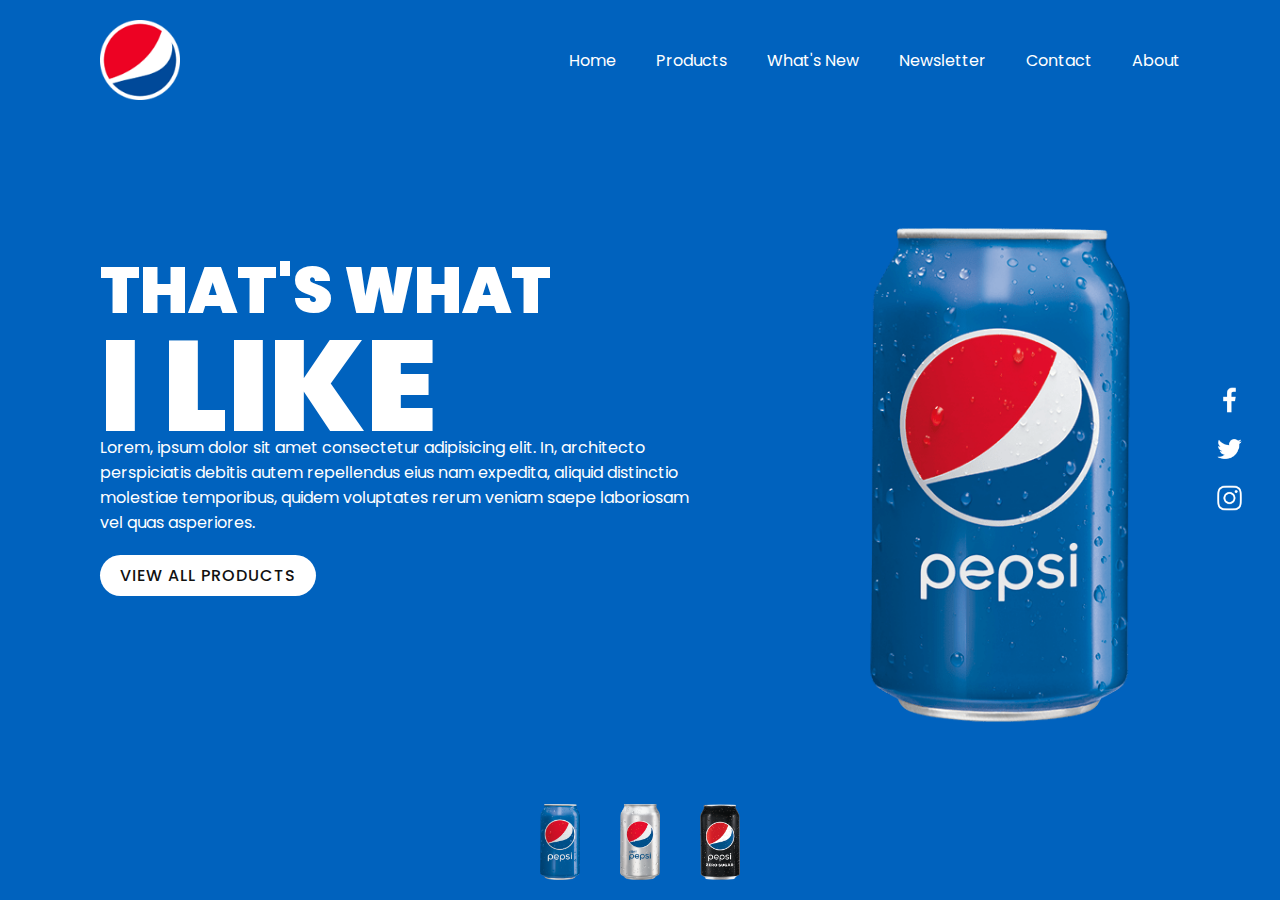
<file: Pepsi Website/index.html>
<head>
    <!-- codewithmanish -->
    <meta charset="UTF-8">
    <meta name="viewport" content="width=device-width, initial-scale=1.0">
    <title>Responsive Pepsi Website</title>
    <link rel="stylesheet" href="style.css">
    <link rel="icon" href="img/logo.png">
</head>
<body>
    <section class="sec">
        <header>
            <a href="#"><img src="img/logo.png" class="logo"></a>
            <div class="toggleMenu" onclick="menuToggle();"></div>
            <ul class="navigation">
                <li><a href="#">Home</a></li>
                <li><a href="#">Products</a></li>
                <li><a href="#">What's New</a></li>
                <li><a href="#">Newsletter</a></li>
                <li><a href="#">Contact</a></li>
                <li><a href="#">About</a></li>
            </ul>
        </header>
        <div class="content">
            <div class="textBox">
                <h2>That's What<br><span>I like</span></h2>
                <p>Lorem, ipsum dolor sit amet consectetur adipisicing elit. In, architecto perspiciatis debitis autem repellendus eius nam expedita, aliquid distinctio molestiae temporibus, quidem voluptates rerum veniam saepe laboriosam vel quas asperiores.</p>
                <a href="#">View All Products</a>
            </div>
            <div class="imgBox">
                <img src="img/pepsi001.png" class="pepsi">
            </div>
        </div>
        <ul class="thumb">
            <li><img src="img/pepsi001.png" onclick="imgSlider('img/pepsi001.png');changeBgColor('#0062be')"></li>
            <li><img src="img/pepsi002.png" onclick="imgSlider('img/pepsi002.png');changeBgColor('#e60c2c')"></li>
            <li><img src="img/pepsi003.png" onclick="imgSlider('img/pepsi003.png');changeBgColor('#1e1e1e')"></li>
        </ul>
        <ul class="sci">
            <li><a href="#"><img src="img/facebook.png"></a></li>
            <li><a href="#"><img src="img/twitter.png"></a></li>
            <li><a href="#"><img src="img/instagram.png"></a></li>
        </ul>
    </section>
    <script src="js.js"></script>
</body>
</html>
</file>
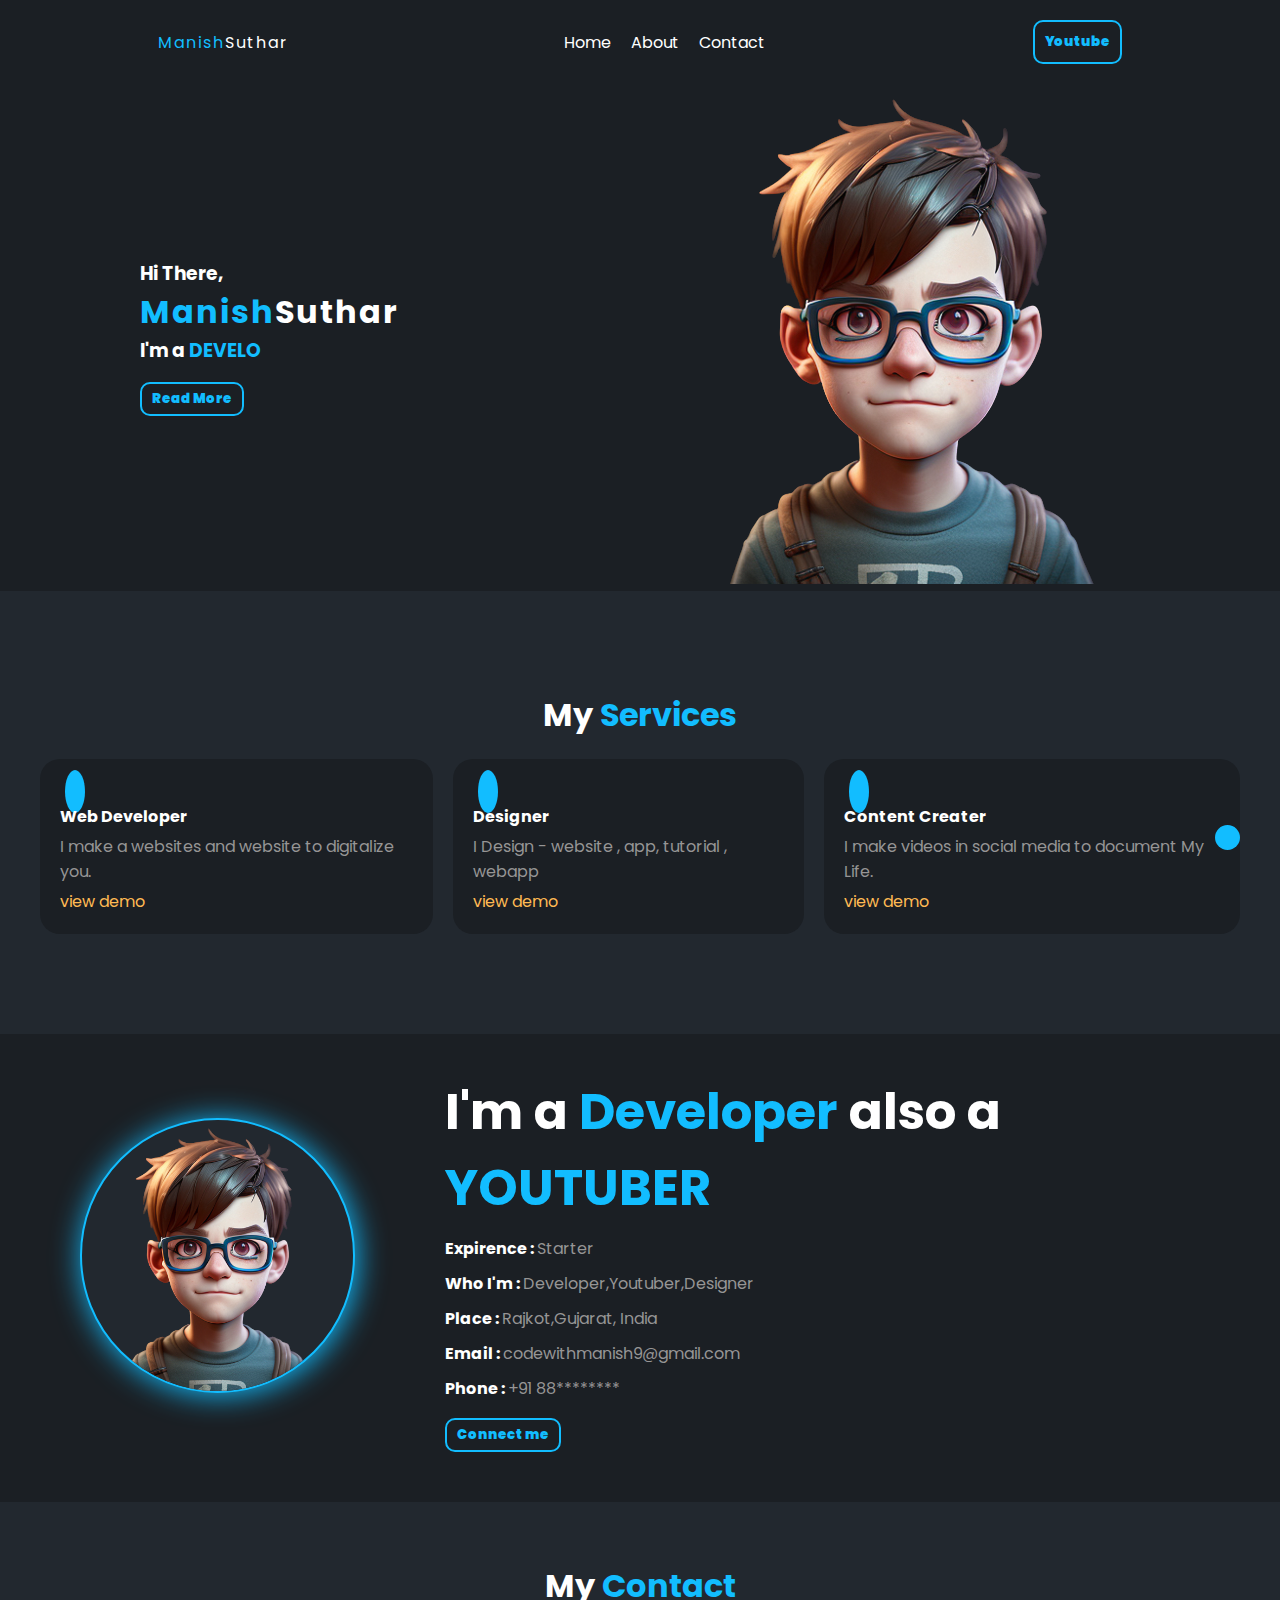
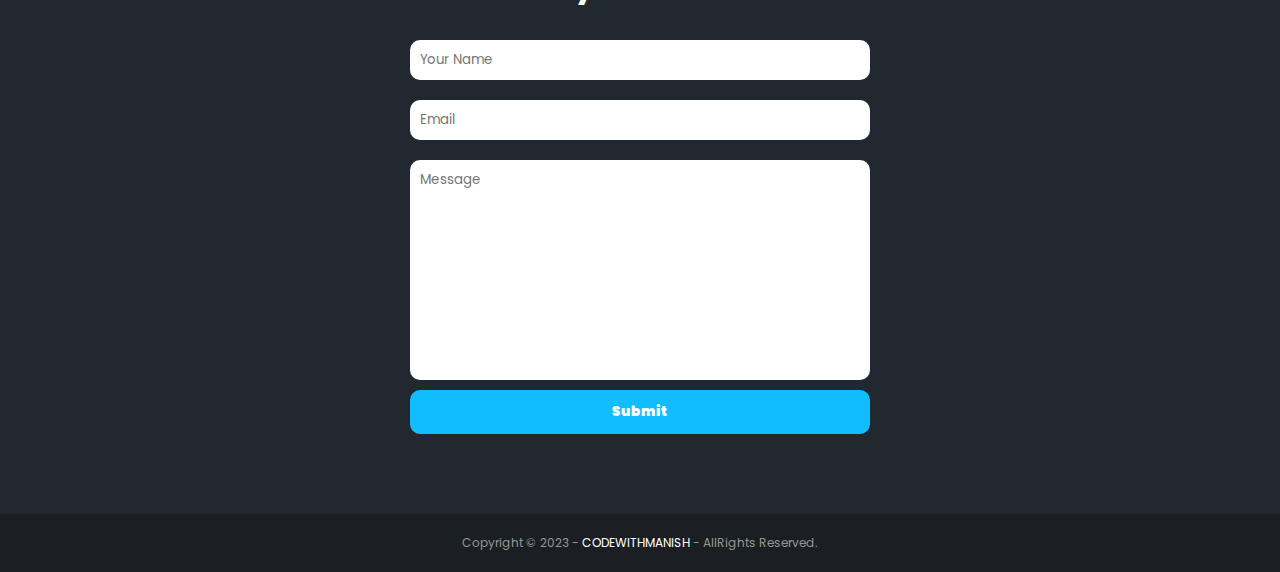
<file: personal portfolio/index.html>
<!DOCTYPE html>
<html lang="en">
<!-- codewithmanish -->
<head>
    <meta charset="UTF-8">
    <meta name="viewport" content="width=device-width, initial-scale=1.0">
    <title>personal portfolio</title>
    <link rel="stylesheet" href="css.css">
    <link rel="stylesheet" href="https://cdnjs.cloudflare.com/ajax/libs/font-awesome/6.4.2/css/all.min.css"
        integrity="sha512-z3gLpd7yknf1YoNbCzqRKc4qyor8gaKU1qmn+CShxbuBusANI9QpRohGBreCFkKxLhei6S9CQXFEbbKuqLg0DA=="
        crossorigin="anonymous" referrerpolicy="no-referrer" />
</head>
<body>
            
    <div class="theme-picker">
        <input type="color" id="theme" title="select color theme">
    </div>
    <header>
        <div>
            <a href="./index.html"><span class="logo-text"><span class="blue-span">Manish</span>Suthar</span></a>
        </div>
        <div class="header-links">
            <div class="cancel-icon">
                <i class="fa-solid fa-xmark" style="font-size: larger;"></i>
            </div>
            <div>
                <ul>
                    <li><a href="./index.html">Home</a></li>
                    <li><a href="./index.html#about">About</a></li>
                    <li><a href="./index.html#contact">Contact</a></li>
                </ul>
            </div>
            <div>
                <a href="https://youtube.com/@codewithmanish."
                    target="_blank"><button class="fa-brands fa-youtube"> Youtube</button></a>
            </div>
        </div>
        <div class="menu-icon">
            <i class="fa-solid fa-bars"></i>
        </div>

    </header>
    <main>
        <section class="hero-section">
            <div class="hero-text">
                <h3>Hi There,</h3>
                <h1><span class="logo-text"><span class="blue-span">Manish</span>Suthar</span></h1>
                <p class="grey-span">
                    <h3> I'm a
                        <span class="multi-text blue-span"></span>
                        <span class="blink"></span>
                      </h3>
                </p>
                <div class="social-icon">
                    <a href="#" target="_blank"><i
                            class="fa-brands fa-instagram"></i></a>
                    <a href="#" target="_blank"><i class="fa-brands fa-github"></i></a>
                    <a href="#" target="_blank"><i
                            class="fa-brands fa-linkedin"></i></a>
                </div>
                <a href="#about"><button class="btn">Read More</button></a>

            </div>
            <div class="hero-img">
                <img src="img/hero-img.png">
            </div>
        </section>
        <section class="service-section">
            <h1>My <span class="blue-span">Services</span></h1>
            <div class="service-cards-container">
                <div class="service-card">
                    <i class="fa-solid fa-earth-asia"></i>
                    <h4>Web Developer</h4>
                    <p>I make a websites and website to digitalize you.</p>
                    <a href="#">view demo</a>
                </div>
                <div class="service-card">
                    <i class="fa-solid fa-shapes"></i>
                    <h4>Designer</h4>
                    <p>I Design - website , app, tutorial , webapp</p>
                    <a href="#">view demo</a>
                </div>
                <div class="service-card">
                    <i class="fa-solid fa-icons"></i>
                    <h4>Content Creater</h4>
                    <p>I make videos in social media to document My Life.</p>
                    <a href="#">view demo</a>
                </div>
            </div>
        </section>
        <section class="about-section" id="about">
            <div class="img-div">
                <img src="img/hero-img.png" alt="manish image">
            </div>
            <div>
                <ol>
                    <li>
                        <h1>I'm a <span class="blue-span">Developer</span> also a <span
                                class="blue-span">YOUTUBER</span></h1>

                               </li>
                    <li><strong>Expirence : </strong>Starter</li>
                    <li><strong>Who I'm : </strong> Developer,Youtuber,Designer</li>
                    <li><strong>Place : </strong>Rajkot,Gujarat, India</li>
                    <li><strong>Email : </strong><a href="mailto:codewithmanish9@gmail.com">codewithmanish9@gmail.com</a>
                    </li>
                    <li><strong>Phone : </strong><a href="#">+91 88********</a></li>
                    <li><a href="#" target="_blank"><button class="btn">Connect me</button></a>
                    </li>
                </ol>
            </div>
        </section>
        <section class="contact-section" id="contact">
            <h1>My <span class="blue-span">Contact</span></h1>
            <form action="#">

                <input type="text" name="userName" placeholder="Your Name">
                <input type="email" name="email" placeholder="Email">
                <textarea name="message" cols="30" rows="10" placeholder="Message"></textarea>
                <button class="submit-btn">Submit</button>
            </form>
        </section>
    </main>
    <footer>
        <p>Copyright &copy; 2023 - <a href="#" target="_blank">CODEWITHMANISH</a> - AllRights
            Reserved.</p>
    </footer>    
                

    <script src="js.js"></script>
</body>
</html>
</file>
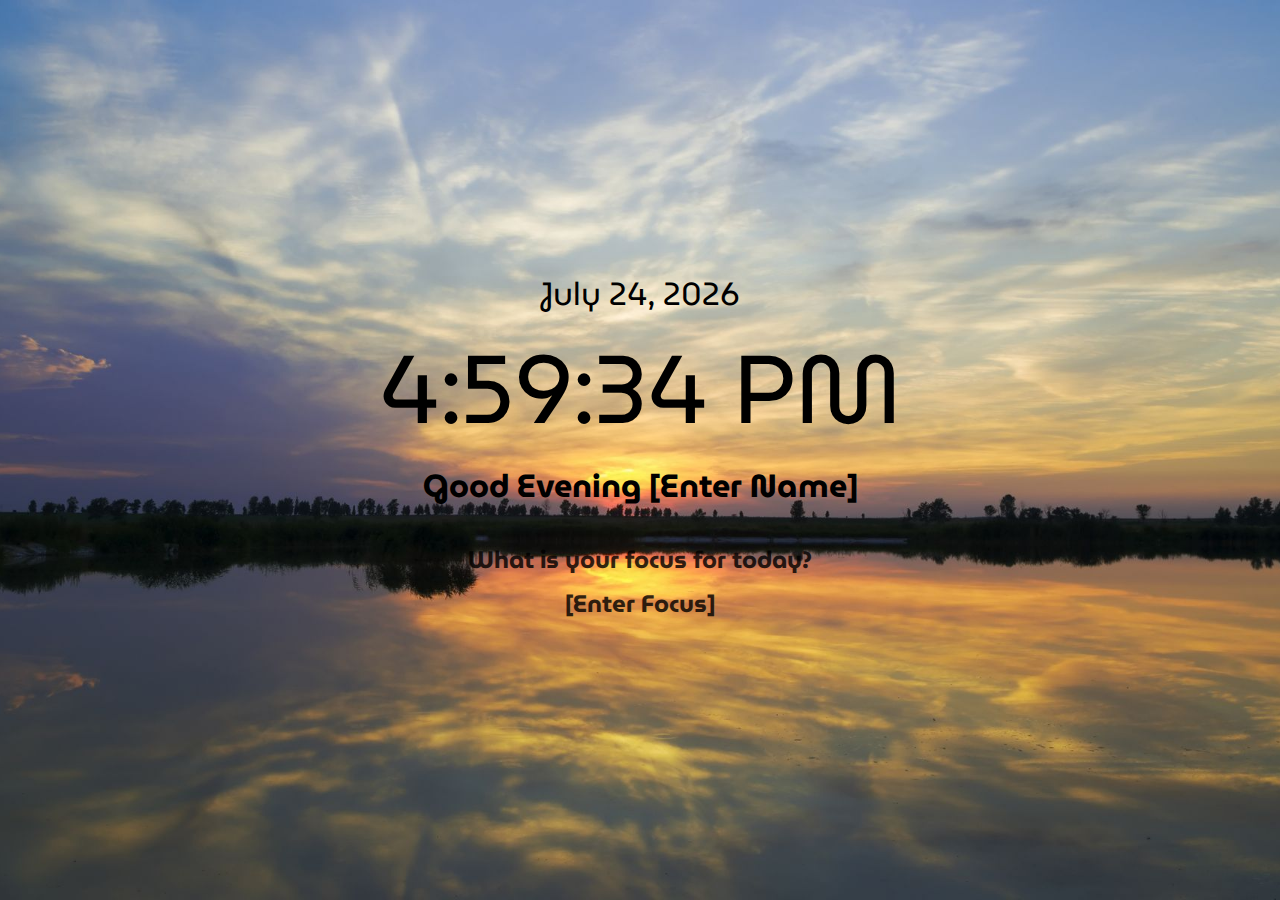
<file: time website/index.html>
<!DOCTYPE html>
<html lang="en">
    <!-- www.codingmanish.in -->
<head>
    <meta charset="UTF-8">
    <meta name="viewport" content="width=device-width, initial-scale=1.0">
    <title>Dynamic Landing Page With Time</title>
    <link rel="stylesheet" href="style.css">
    <link rel="stylesheet" href="style.scss">
</head>
<body>



    <time id="date"></time>
    <time id="time"></time>
    <h1>
        <span id="greeting"></span>
        <span id="name" contenteditable="true"></span>
    </h1>

    <h2>What is your focus for today?</h2>
    <h2 id="focus" contenteditable="true"></h2>


    <script src="script.js"></script>
    
</body>
</html>
</file>
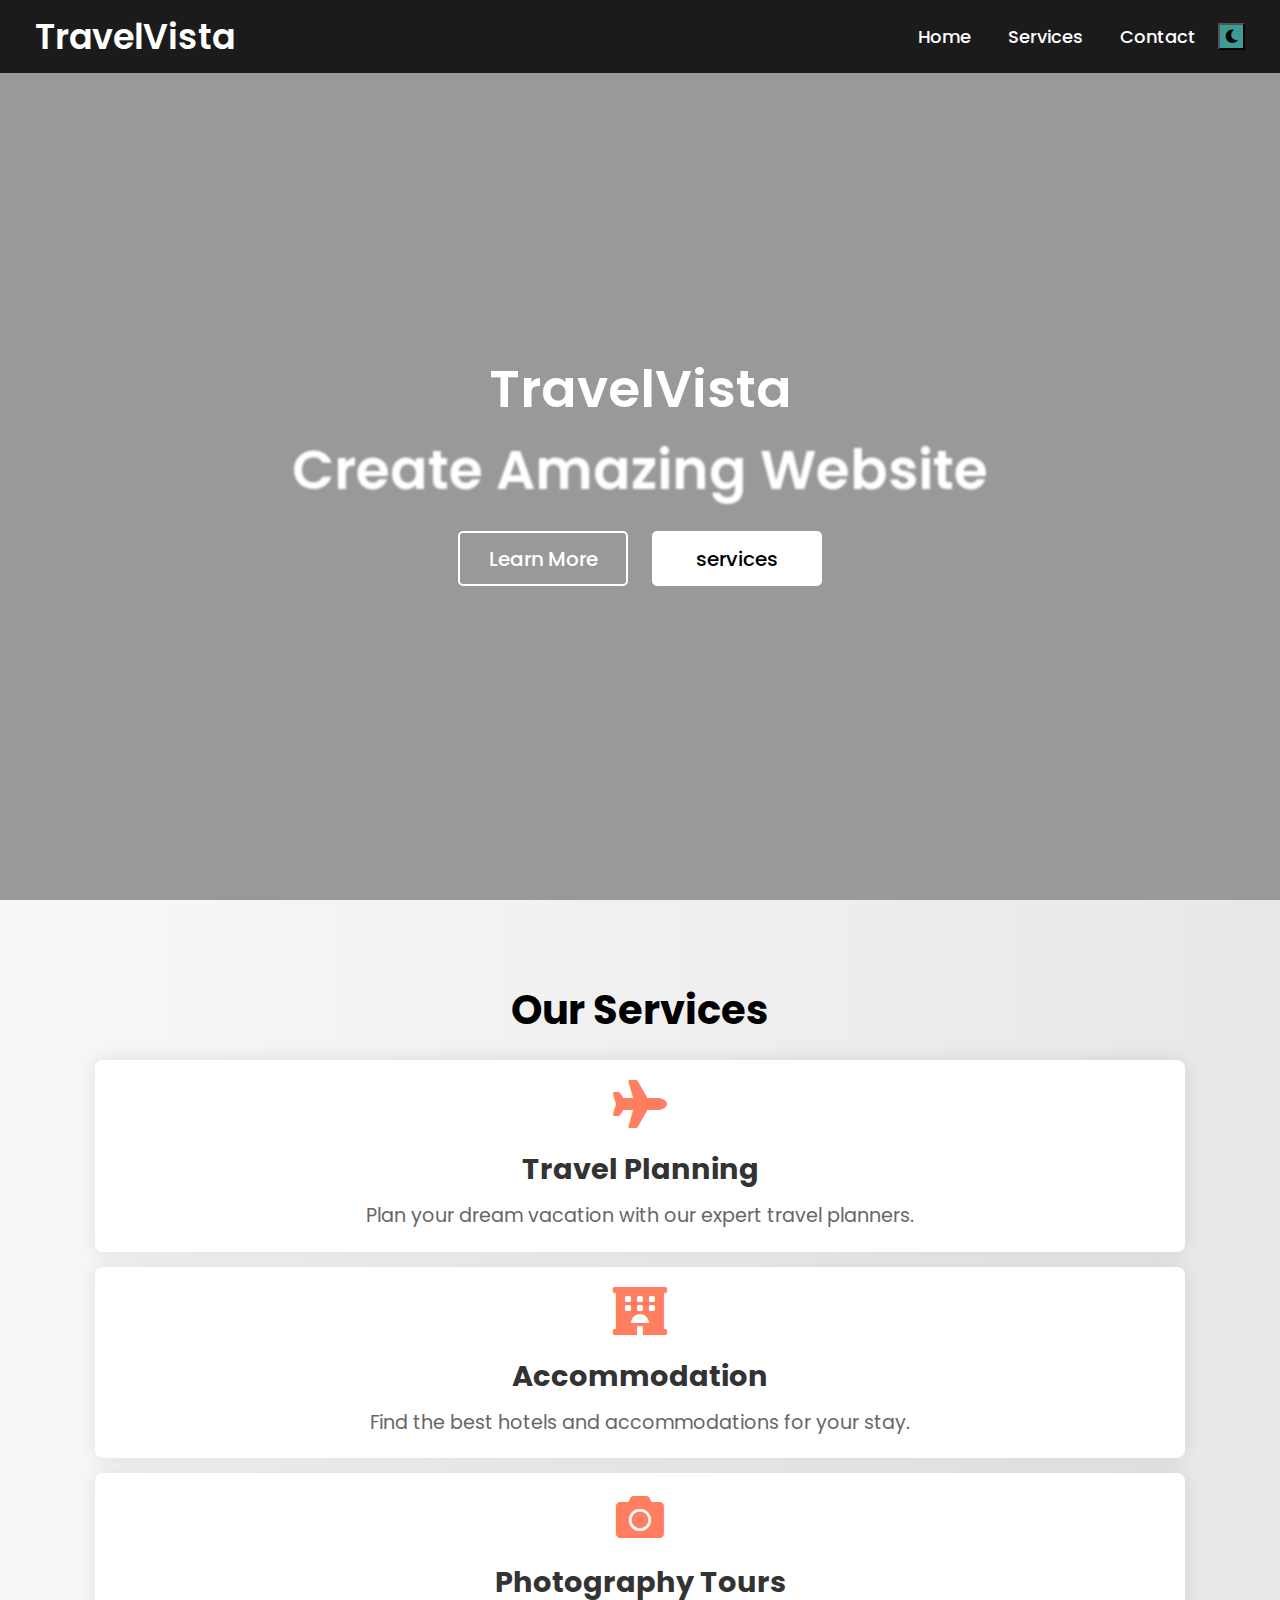
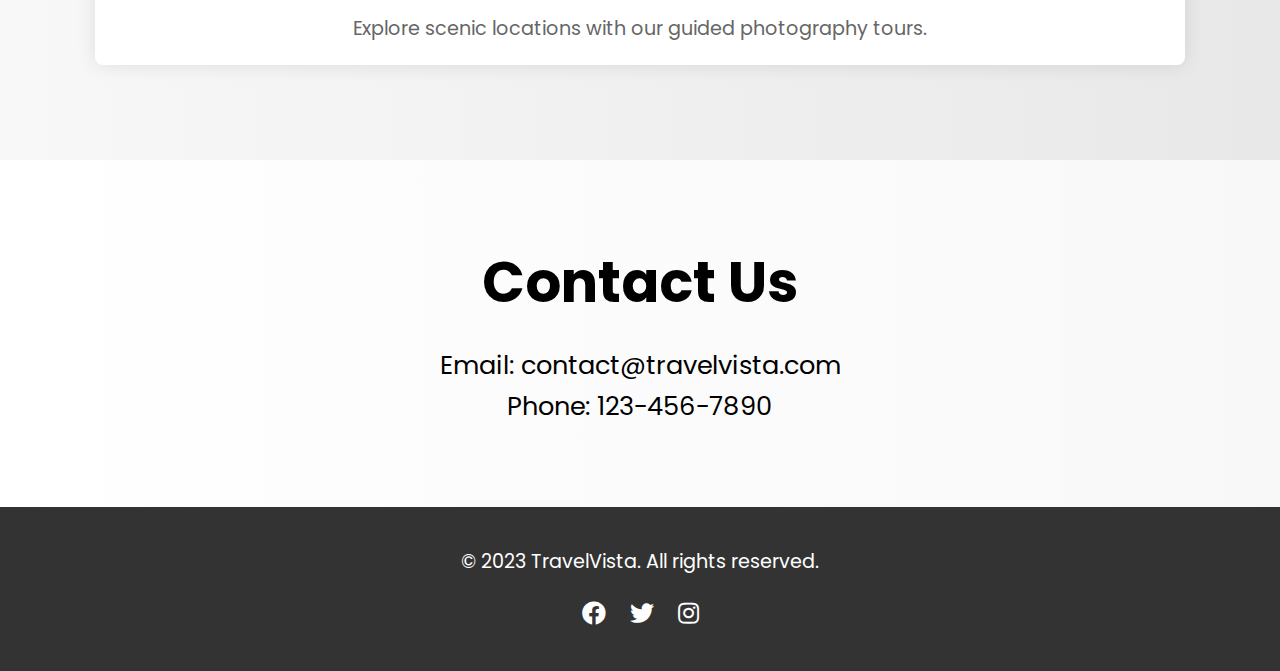
<file: TravelVista/index.html>
<!DOCTYPE html>
<html lang="en" dir="ltr">
<!-- codingmanish.in -->
<head>
  <meta charset="UTF-8">
  <meta name="viewport" content="width=device-width, initial-scale=1.0">
  <title>TravelVista - Your Destination for Travel</title>
  <link rel="stylesheet" href="https://cdnjs.cloudflare.com/ajax/libs/font-awesome/5.15.2/css/all.min.css" />
  <link rel="stylesheet" href="https://fonts.googleapis.com/css2?family=Poppins:wght@200;300;400;500;600;700&display=swap">
 <link rel="stylesheet" href="style.css">
</head>
<body>


  <nav>
    <div class="menu">
      <div class="logo">
        <a href="#">TravelVista</a>
      </div>
      <ul>
       <!-- <button id="toggleMode">Toggle Mode</button> -->

        <li><a href="#home">Home</a></li>
        <li><a href="#services">Services</a></li>
        <li><a href="#contact">Contact</a></li>
        <li><button id="toggleMode" class="fas fa-moon"></button></li>
      </ul>
    </div>
  </nav>

  <!-- Home Section -->
  <section id="home">
    <div class="img"></div>
    <div class="center">
      <h2 class="sub_title">
        TravelVista
      </h2>
      <div class="title">Create Amazing Website</div>
      <div class="btns">
        <button>Learn More</button>
        <a href="#services"><button>services</button></a>
      </div>
    </div>
  </section>

  <!-- Services Section -->
  <section id="services">
    <div class="content">
      <h2>Our Services</h2>
      <div class="service-card">
        <i class="fas fa-plane"></i>
        <h3>Travel Planning</h3>
        <p>Plan your dream vacation with our expert travel planners.</p>
      </div>
      <div class="service-card">
        <i class="fas fa-hotel"></i>
        <h3>Accommodation</h3>
        <p>Find the best hotels and accommodations for your stay.</p>
      </div>
      <div class="service-card">
        <i class="fas fa-camera"></i>
        <h3>Photography Tours</h3>
        <p>Explore scenic locations with our guided photography tours.</p>
      </div>
    </div>
  </section>

  <!-- Contact Section -->
  <section id="contact">
    <div class="content">
      <h2>Contact Us</h2>
      <p>Email: contact@travelvista.com</p>
      <p>Phone: 123-456-7890</p>
    </div>
  </section>

  <!-- Footer Section -->
  <footer>
    <p>&copy; 2023 TravelVista. All rights reserved.</p>
    <ul class="social-icons">
      <li><a href="#" target="_blank"><i class="fab fa-facebook"></i></a></li>
      <li><a href="#" target="_blank"><i class="fab fa-twitter"></i></a></li>
      <li><a href="#" target="_blank"><i class="fab fa-instagram"></i></a></li>
    </ul>
  </footer>


  <script src="js.js"></script>
</body>
</html>
</file>
<file: Pepsi Website/style.css>
@import url('https://fonts.googleapis.com/css2?family=Poppins:ital,wght@0,200;0,300;0,400;0,500;0,600;0,700;0,800;1,200;1,300;1,400;1,500;1,600;1,700;1,800&display=swap');

*{
    margin: 0;
    padding: 0;
    box-sizing: border-box;
    font-family: 'Poppins', sans-serif;
}
section{
    position: relative;
    width: 100%;
    min-height: 100vh;
    padding: 100px;
    display: flex;
    justify-content: space-between;
    align-items: center;
    background: #0062be;
    transition: 0.5s;
}
header{
    position: absolute;
    top: 0;
    left: 0;
    width: 100%;
    padding: 20px 100px;
    display: flex;
    justify-content: space-between;
    align-items: center;
}
header .logo{
    position: relative;
    max-width: 80px;
}
header ul{
    position: relative;
    display: flex;
}
header ul li{
    list-style: none;
}
header ul li a{
    display: inline-block;
    color: #fff;
    font-weight: 400;
    margin-left: 40px;
    text-decoration: none;
}
.content{
    position: relative;
    width: 100%;
    display: flex;
    justify-content: space-between;
    justify-items: center;
}
.content .textBox{
    position: relative;
    max-width: 600px;
    margin-top: 6%;
}
.content .textBox h2{
    color: #fff;
    font-size: 4em;
    line-height: 1.5em;
    font-weight: 900;
    text-transform: uppercase;
}
.content .textBox h2 span{
    font-size: 2em;
}
.content .textBox p{
    color: #fff;
}
.content .textBox a{
    display: inline-block;
    margin-top: 20px;
    padding: 8px 20px;
    background: #fff;
    color: #111;
    border-radius: 40px;
    font-weight: 500;
    letter-spacing: 1px;
    text-decoration: none;
    text-transform: uppercase;
}
.content .imgBox{
    width: 600px;
    display: flex;
    padding-right: 50px;
    margin-top: 50px;
    justify-content: flex-end;
}
.content .imgBox img{
    max-width: 260px;
}
.thumb{
    position: absolute;
    left: 50%;
    bottom: 20px;
    transform: translateX(-50%);
    display: flex;
}
.thumb li{
    list-style: none;
    display: inline-block;
    margin: 0 20px;
    cursor: pointer;
    transition: 0.5s;
}
/* Movimiento */
.thumb li:hover{
    transform: translateY(-15px);
}
.thumb li img{
    max-width: 40px;
}
.sci{
    position: absolute;
    top: 50%;
    right: 30px;
    transform: translateY(-50%);
    display: flex;
    justify-content: center;
    align-items: center;
    flex-direction: column;
}
.sci li{
    list-style: none;
}
.sci li a{
    display: inline-block;
    filter: invert(1);
    margin: 5px 0;
    transform: scale(0.6);
}

/* Responsive */
@media(max-width: 991px){
    section{
        padding: 40px;
        padding-bottom: 150px; /* 120px */
    }
    header{
        padding: 20px 40px;
    }
    header .logo{
        position: relative;
        max-width: 60px;
    }
    /* Menu Responsive */
    header ul{
        position: fixed;
        top: 0;
        left: 0;
        width: 100%;
        height: 100%;
        background: #fff;
        z-index: 1;
        flex-direction: column;
        align-items: center;
        justify-content: center;
        transition: 0.2s;
        visibility: hidden;
        opacity: 0;
    }
    header ul.active{ /* Para que aparezca el menu */
        visibility: visible;
        opacity: 1;
    }
    header ul li a{
        display: inline-block;
        color: #111;
        font-weight: 400;
        margin-left: 0;
        text-decoration: none;
        font-size: 2em;
        margin: 10px 0;
    }
    header ul li a:hover{
        color: #ed0023;
    }
    .toggleMenu{
        position: relative;
        width: 40px;
        height: 40px;
        background: url(img/menu.png);
        background-position: center;
        background-size: 30px;
        background-repeat: no-repeat;
        z-index: 2;
        cursor: pointer;
    }
    .toggleMenu.active{
        background: url(img/close.png);
        background-position: center;
        background-size: 25px;
        background-repeat: no-repeat;
        filter: invert(1); /* Para que aparezca la 'x' */
    }
    /* fin del menu */
    .content{
        flex-direction: column;
        margin-top: 80px;
    }
    .content .textBox{
        position: relative;
        max-width: 100%;
        padding-right: 20px;
    }
    .content .textBox h2{
        font-size: 3em;
    }
    .content .textBox a{
        font-size: 14px;
        padding: 8px 15px;
    }
    .content .imgBox{
        width: 100%;
        display: flex;
        padding-right: 0;
        margin-top: 50px;
        justify-content: center;
    }
    .content .imgBox img{
        max-width: 150px;
    }
    .thumb li img{
        max-width: 37px; 
    }
    .sci{
        right: 0;
        width: 50px;
        background: rgba(0,0,0,0.2);
    }
}
</file>
<file: personal portfolio/css.css>
@import url('https://fonts.googleapis.com/css2?family=Comic+Neue:ital,wght@0,300;0,700;1,300&family=Poppins:wght@400;600&display=swap');

* {
    margin: 0;
    padding: 0;
    box-sizing: border-box;
    font-family: 'Poppins', sans-serif;
}

html {
    scroll-behavior: smooth;
}


:root {
    --primary-color: #1b1f24;
    --primary-color-hover: #274049;
    --primary-light-color: #22282f;
    --primary-theme-color: #12bdff;
    --primary-white: #fff;
    --primary-yellow: #ffba53;
    --primary-yellow-hover: #ff8f8f;
    --primary-grey: #969595;
}

.blue-span {
    color: var(--primary-theme-color);
}

.grey-span {
    color: var(--primary-grey);
}

.btn {
    margin-top: 7px;
    font-weight: 900;
    padding: 5px 10px;
    background-color: var(--primary-color);
    color: var(--primary-theme-color);
    border: 2px solid var(--primary-theme-color);
    border-radius: 10px;

}

.btn:hover {
    box-shadow: 2px 2px 10px var(--primary-theme-color);
}

a {
    text-decoration: none;
    color: var(--primary-white);
}

img {

    max-width: 100%;
    height: auto;
}

input[type="color"] {
    border: none;


}

input[type="color"]::-webkit-color-swatch-wrapper {
    padding: 0;
}

input[type="color"]::-webkit-color-swatch {
    border: none;
}

.theme-picker {
    width: 25px;
    height: 25px;
    position: fixed;
    bottom: 50px;
    right: 40px;
    border-radius: 50%;
    overflow: hidden;

}

.submit-btn {
    font-weight: 900;
    padding: 10px;
    background-color: var(--primary-theme-color);
    color: var(--primary-white);
    border: 2px solid var(--primary-theme-color);
    border-radius: 10px;
}

.submit-btn:hover {
    cursor: pointer;
    background-color: var(--primary-color);
    color: var(--primary-white);
}

/* header styles */
header {
    background-color: var(--primary-color);
    padding: 20px;
    color: var(--primary-white);
    display: flex;
    justify-content: space-around;
    align-items: center;
    position: sticky;
    top: 0;
}

header ul {
    display: flex;
    list-style: none;
}

header ul li {
    margin-right: 20px;
}

header ul li a {
    text-decoration: none;
    color: var(--primary-white);
}

header ul li a:hover {
    color: var(--primary-theme-color);
}

header button {
    font-weight: 900;
    padding: 10px;
    background-color: var(--primary-color);
    color: var(--primary-theme-color);
    border: 2px solid var(--primary-theme-color);
    border-radius: 10px;
}

header button:hover {
    cursor: pointer;
    background-color: var(--primary-theme-color);
    color: var(--primary-white);
}

.logo-text {
    letter-spacing: 2px;
}

.header-links {
    display: flex;
    justify-content: space-between;
    align-items: center;
    width: 45%;
}

.menu-icon {
    display: none;
}

.cancel-icon {
    display: none;
}


/* hero section design */

.hero-section {
    display: flex;
    justify-content: space-around;
    align-items: center;
    background-color: var(--primary-color);
}

.hero-text {
    color: var(--primary-white);
    padding: 20px;
}

.social-icon {
    margin-top: 10px;
    display: flex;
    justify-content: space-between;
    width: 80px;
}

.social-icon a i.fa-instagram:hover {
    border-radius: 5px;
    background: #f09433;
    background: -moz-linear-gradient(45deg, #f09433 0%, #e6683c 25%, #dc2743 50%, #cc2366 75%, #bc1888 100%);
    background: -webkit-linear-gradient(45deg, #f09433 0%, #e6683c 25%, #dc2743 50%, #cc2366 75%, #bc1888 100%);
    background: linear-gradient(45deg, #f09433 0%, #e6683c 25%, #dc2743 50%, #cc2366 75%, #bc1888 100%);
    filter: progid:DXImageTransform.Microsoft.gradient(startColorstr='#f09433', endColorstr='#bc1888', GradientType=1);
}

.social-icon a i.fa-linkedin:hover {
    color: #0072b1;
}

.social-icon a i.fa-github:hover {
    color: #4078c0;
}

/* about section */
.about-section {
    background-color: var(--primary-color);
    display: flex;
    align-items: center;
    justify-content: center;
    padding: 40px 80px;
}

.img-div {
    height: 300px;
    width: 300px;
}

.about-section img {
    border-radius: 50%;
    background-color: var(--primary-light-color);
    border: 2px solid var(--primary-theme-color);
    box-shadow: 2px 2px 30px var(--primary-theme-color);

}

.about-section ol {
    list-style: none;
    color: var(--primary-white);
    margin-left: 90px;

}

.about-section ol li h1 {
    color: var(--primary-white);
    margin-bottom: 10px;
    font-size: 50px;

}

.about-section li {

    margin-bottom: 10px;
    color: var(--primary-grey);

}

.about-section li a {
    color: var(--primary-grey);

}

.about-section li a:hover {
    color: var(--primary-theme-color);

}

.about-section li strong {
    color: var(--primary-white);

}

/* service section */

.service-section {
    background-color: var(--primary-light-color);
    color: var(--primary-white);
    display: flex;
    flex-direction: column;
    align-items: center;
    padding: 100px 30px;
}

.service-cards-container {
    display: flex;
    margin-top: 20px;
}

.service-card {
    background-color: var(--primary-color);
    padding: 20px;
    border-radius: 20px;
    margin: 0 10px;
}

.service-card:hover {
    background-color: var(--primary-color-hover);
    box-shadow: 2px 5px 20px var(--primary-color);
}

.service-card a {
    color: var(--primary-yellow);

}

.service-card a:hover {
    color: var(--primary-yellow-hover);


}

.service-card p {
    color: var(--primary-grey);
    padding: 5px 0;
}

.service-card i {
    padding: 10px;
    background-color: var(--primary-theme-color);
    border-radius: 50%;
    margin: 5px;
}

/* contact Section */

.contact-section {
    background-color: var(--primary-light-color);
    display: flex;
    justify-content: center;
    align-items: center;
    flex-direction: column;
    padding: 60px 80px;
}

.contact-section h1 {
    color: var(--primary-white);
}

.contact-section form {
    display: flex;
    flex-direction: column;
    width: 500px;
    padding: 20px;

}

.contact-section form input,
textarea {
    margin: 10px 0;
    padding: 10px;
    border: none;
    border-radius: 10px;
    resize: none;
    outline: none;


}

/* footer section */

footer {
    background-color: var(--primary-color);
    text-align: center;
    padding: 20px 0;
}

footer p {
    font-size: 12px;
    color: var(--primary-grey);
}

footer p a {
    color: var(--primary-white);
}

footer p a:hover {
    color: var(--primary-theme-color);
}

/* media queries  */

@media (max-width: 860px) {

    /* header media queries */
    .header-links {
        position: absolute;
        flex-direction: column;
        height: 100vh;
        top: 0;
        right: -100vh;
        display: none;
        background-color: var(--primary-color);
        justify-content: start;
        padding: 20px;
        transition: right 0.3s ease;
        box-shadow: 2px 5px 15px var(--primary-theme-color);
    }

    header ul {
        margin-top: 40px;
        flex-direction: column;
        line-height: 3rem;
    }

    .cancel-icon {
        display: block;
        position: absolute;
        right: 20px;
        top: 18px;
        width: 20px;
        height: 20px;
    }

    .menu-icon {
        display: block;
    }


    /* hero section media queries */
    .hero-section {
        flex-direction: column;
    }

    /* service section */
    .service-cards-container {
        flex-direction: column;
    }

    .service-card {
        margin: 10px 0;
    }

    /* about section media queries */
    .about-section {
        flex-direction: column;
    }

    .about-section ol {
        margin-left: 0;
        margin-top: 40px;
    }

    .about-section img {
        height: auto;
    }

    .about-section ol li h1 {
        font-size: 30px;
    }

    .about-section {
        padding: 40px 30px;
    }

    /* contact section media queries */
    .contact-section form {
        display: flex;
        flex-direction: column;
        width: 100%;
        padding: 20px 0;

    }

}
</file>
<file: time website/style.css>
@import url("https://fonts.googleapis.com/css2?family=MuseoModerno:wght@400;600&display=swap");
:root {
  --primary-color: #fdd835;
  --secondary-color: #388e3c;
  --dark-color: #333;
  --white: #fff;
  --black: #000;
}

* {
  margin: 0;
  padding: 0;
  -webkit-box-sizing: border-box;
          box-sizing: border-box;
}

body {
  font-family: 'MuseoModerno', cursive;
  color: var(--black);
  line-height: 1.5;
  display: -webkit-box;
  display: -ms-flexbox;
  display: flex;
  -webkit-box-orient: vertical;
  -webkit-box-direction: normal;
      -ms-flex-direction: column;
          flex-direction: column;
  -webkit-box-align: center;
      -ms-flex-align: center;
          align-items: center;
  -webkit-box-pack: center;
      -ms-flex-pack: center;
          justify-content: center;
  text-align: center;
  height: 100vh;
  background-size: cover;
  background-position: center;
}

#date {
  font-size: 2rem;
}

@media only screen and (max-width: 45em) {
  #date {
    font-size: 2rem;
  }
}

@media only screen and (max-width: 38em) {
  #date {
    font-size: 1.7rem;
  }
}

@media only screen and (max-width: 28em) {
  #date {
    font-size: 1.3rem;
  }
}

#time {
  font-size: 6rem;
}

@media only screen and (max-width: 45em) {
  #time {
    font-size: 5.3rem;
  }
}

@media only screen and (max-width: 38em) {
  #time {
    font-size: 4.5rem;
  }
}

@media only screen and (max-width: 28em) {
  #time {
    font-size: 3.5rem;
  }
}

h1 {
  font-size: 2rem;
  margin-bottom: 2rem;
}

@media only screen and (max-width: 45em) {
  h1 {
    font-size: 1.9rem;
  }
}

@media only screen and (max-width: 38em) {
  h1 {
    font-size: 1.7rem;
  }
}

@media only screen and (max-width: 28em) {
  h1 {
    font-size: 1.4rem;
  }
}

h2 {
  font-size: 1.5rem;
  margin-bottom: 0.5rem;
  opacity: .8;
}

@media only screen and (max-width: 45em) {
  h2 {
    font-size: 1.4rem;
  }
}

@media only screen and (max-width: 38em) {
  h2 {
    font-size: 1.2rem;
  }
}

@media only screen and (max-width: 28em) {
  h2 {
    font-size: 1rem;
  }
}
</file>
<file: TravelVista/style.css>
@import url('https://fonts.googleapis.com/css2?family=Poppins:wght@200;300;400;500;600;700&display=swap');
* {
  margin: 0;
  padding: 0;
  box-sizing: border-box;
  font-family: 'Poppins', sans-serif;
  scroll-behavior: smooth;
}

::selection {
  color: #000;
  background: #3c9b93;
}

nav {
  position: fixed;
  background: #1b1b1b;
  width: 100%;
  padding: 10px 0;
  z-index: 12;
}

nav .menu {
  max-width: 1250px;
  margin: auto;
  display: flex;
  align-items: center;
  justify-content: space-between;
  padding: 0 20px;
}

.menu .logo a {
  text-decoration: none;
  color: #fff;
  font-size: 35px;
  font-weight: 600;
}

.menu ul {
  display: inline-flex;
}

.menu ul li {
  list-style: none;
  margin-left: 7px;
}

.menu ul li:first-child {
  margin-left: 0px;
}

.menu ul li a {
  text-decoration: none;
  color: #fff;
  font-size: 18px;
  font-weight: 500;
  padding: 8px 15px;
  border-radius: 5px;
  transition: all 0.3s ease;
}

.menu ul li a:hover {
  background: #fff;
  color: black;
}

.img {
  background: url('https://images.unsplash.com/photo-1604537466158-719b1972feb8?q=80&w=1000&auto=format&fit=crop&ixlib=rb-4.0.3&ixid=M3wxMjA3fDF8MHxzZWFyY2h8MXx8c25vd3xlbnwwfHwwfHx8MA%3D%3D') no-repeat;
  width: 100%;
  height: 100vh;
  object-fit: fill;
  background-size: cover;
  background-position: center;
  position: relative;
}

.img::before {
  content: '';
  position: absolute;
  height: 100%;
  width: 100%;
  background: rgba(0, 0, 0, 0.4);
}

.center {
  position: absolute;
  top: 52%;
  left: 50%;
  transform: translate(-50%, -50%);
  width: 100%;
  padding: 0 20px;
  text-align: center;
}

.center .title {
  color: #fff;
  font-size: 55px;
  filter: blur(1px);
  font-weight: 600;
}

.center .sub_title {
  color: #fff;
  font-size: 52px;
  font-weight: 600;
}

.center .btns {
  margin-top: 20px;
}

.center .btns button {
  height: 55px;
  width: 170px;
  border-radius: 5px;
  border: none;
  margin: 0 10px;
  border: 2px solid white;
  font-size: 20px;
  font-weight: 500;
  padding: 0 10px;
  cursor: pointer;
  outline: none;
  transition: all 0.3s ease;
}

.center .btns button:first-child {
  color: #fff;
  background: none;
}

.btns button:first-child:hover {
  background: white;
  color: black;
}

.center .btns button:last-child {
  background: white;
  color: black;
}

/* Contact Section */
#contact {
  background: linear-gradient(to right, #fff, #f8f8f8);
  padding: 80px 0;
}

#contact .content {
  max-width: 800px;
  margin: auto;
  text-align: center;
}

#contact h2 {
  font-size: 3.5em;
  margin-bottom: 20px;
}

#contact p {
  font-size: 1.6em;
  line-height: 1.6;
}

/* Services Section */
#services {
  background: linear-gradient(to right, #f8f8f8, #e8e8e8);
  padding: 80px 0;
}

#services .content {
  max-width: 70em;
  margin: auto;
  text-align: center;
}

#services h2 {
  font-size: 2.5em;
  margin-bottom: 20px;
}

#services .service-card {
  background-color: #fff;
  border-radius: 8px;
  box-shadow: 0 0 20px rgba(0, 0, 0, 0.1);
  margin: 20px 0;
  padding: 20px;
  transition: transform 0.3s ease, box-shadow 0.3s ease;
}

#services .service-card:hover {
  transform: scale(1.05);
  box-shadow: 0 0 30px rgba(0, 0, 0, 0.2);
}

#services .service-card i {
  font-size: 3em;
  color: #ff7e5f;
  margin-bottom: 10px;
}

#services .service-card h3 {
  font-size: 1.5em;
  color: #333;
  margin-bottom: 10px;
}

#services .service-card p {
  font-size: 1.2em;
  color: #666;
  line-height: 1.6;
}

/* Footer Section */
footer {
  background: #333;
  color: #fff;
  padding: 40px 0;
  text-align: center;
}

footer p {
  font-size: 1.2em;
  margin-bottom: 20px;
}

footer .social-icons {
  list-style: none;
  padding: 0;
  margin: 0;
}

footer .social-icons li {
  display: inline-block;
  margin: 0 10px;
}

footer .social-icons a {
  color: #fff;
  font-size: 1.5em;
  text-decoration: none;
  transition: color 0.3s ease;
}

footer .social-icons a:hover {
  color: #ff7e5f;
}

/* Service Card Styles */
#services .service-cards {
  display: flex;
  justify-content: space-around;
  flex-wrap: wrap;
  margin-top: 40px;
}

#services .service-card {
  background-color: #fff;
  padding: 20px;
  border-radius: 8px;
  box-shadow: 0 0 20px rgba(0, 0, 0, 0.1);
  transition: transform 0.3s ease, box-shadow 0.3s ease;
  margin: 15px;
  text-align: center;
  position: relative;
  overflow: hidden;
}

#services .service-card:hover {
  transform: translateY(-10px);
  box-shadow: 0 0 30px rgba(0, 0, 0, 0.2);
}

#services .service-card h3 {
  color: #333;
  font-size: 1.8em;
  margin-bottom: 10px;
}

#services .service-card p {
  color: #666;
  font-size: 1.2em;
  line-height: 1.6;
}

#services .service-card i {
  color: #ff7e5f;
  font-size: 3em;
  margin-bottom: 20px;
  transition: transform 0.3s ease;
}

#services .service-card:hover i {
  transform: rotate(360deg);
}
/* Dark Mode Styles */
.dark-mode nav {
  background: #111;
}

.dark-mode nav .menu .logo a {
  color: #fff;
}

.dark-mode .img::before {
  background: rgba(0, 0, 0, 0.76);
}

.dark-mode #contact {
  background: linear-gradient(to right, #333, #222);
}

.dark-mode #services {
  background: linear-gradient(to right, #222, #111);
}

.dark-mode footer {
  background: #111;
}
/* Dark Mode Styles */
.dark-mode #services .service-card {
  background-color: #151616;
  box-shadow: 0 0 20px rgba(255, 255, 255, 0.1);

}

.dark-mode #services .service-card:hover {
  box-shadow: 0 0 30px rgba(255, 255, 255, 0.2);
}

.dark-mode #services p{
    color: rgb(22, 148, 142);
}
.dark-mode #services h3{
    color: rgb(22, 149, 142);
}

.dark-mode #services h2{
    color: rgb(22, 149, 107);
}

.dark-mode #contact p {
    color: rgb(22, 148, 142);
}

.dark-mode #contact  h2{
    color: rgb(22, 148, 116);
}
#toggleMode{
    width: 2em;
    height: 2em;
    cursor: pointer;
    background-color: #3c9b93;
}
#toggleMode:hover{
  background-color: #18cc12;
}
</file>
